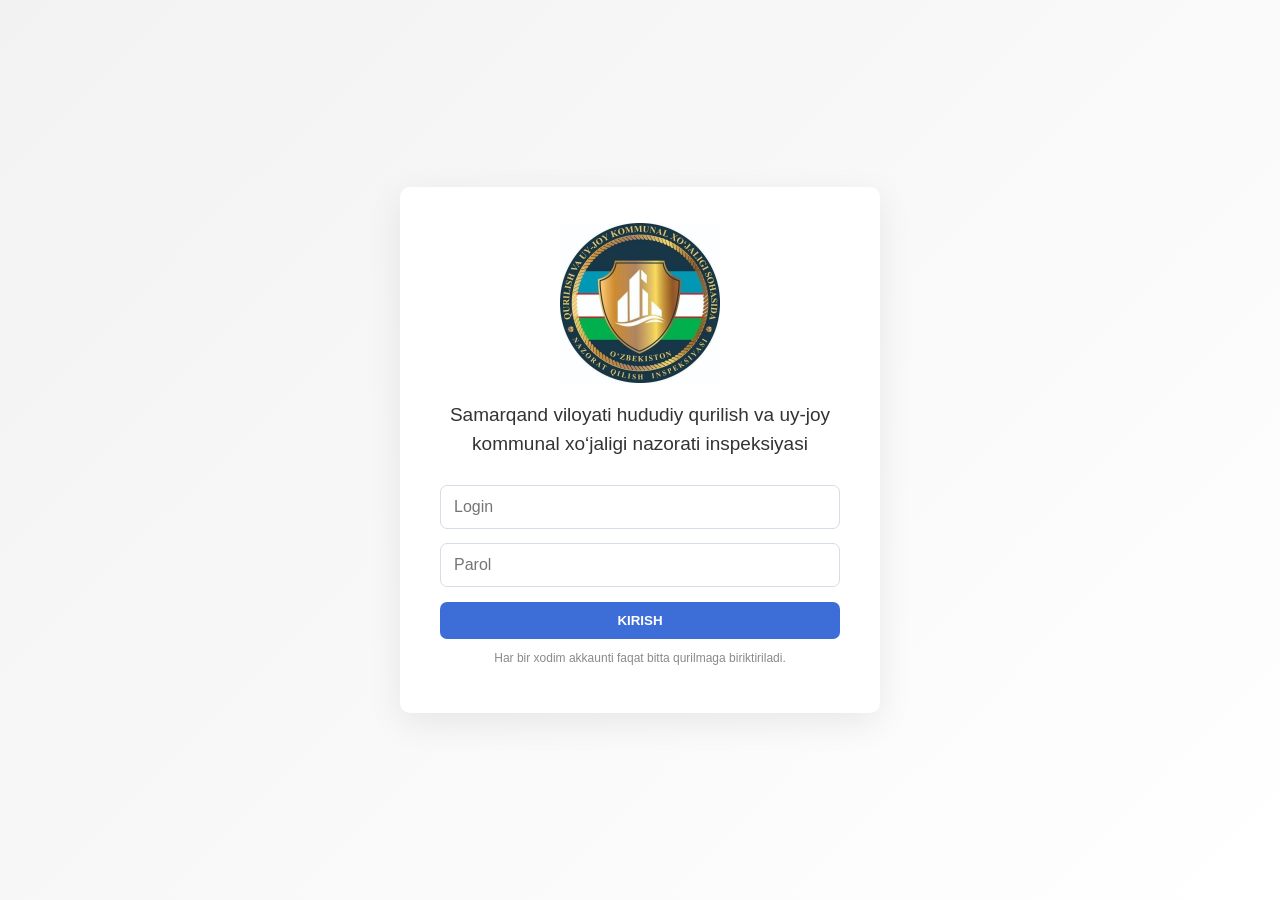
<file: index.html>
<!doctype html>
<html lang="uz">
<head>
  <meta charset="utf-8">
  <meta name="viewport" content="width=device-width,initial-scale=1,viewport-fit=cover">
  <meta name="theme-color" content="#315fca">
  <meta name="description" content="Xodimlar davomatini GPS orqali nazorat qilish tizimi">
  <link rel="manifest" href="manifest.webmanifest">
  <link rel="icon" href="assets/icon-192.png">
  <link rel="apple-touch-icon" href="assets/icon-192.png">
  <link rel="stylesheet" href="style.css">
  <title>Davomat nazorati</title>
</head>
<body>
<div id="toast" class="toast"></div>

<section id="loginPage" class="login-page">
  <form id="loginForm" class="login-card">
    <img src="assets/logo.png" class="login-logo" alt="Inspeksiya logotipi">
    <h1>Samarqand viloyati hududiy qurilish va uy-joy kommunal xo‘jaligi nazorati inspeksiyasi</h1>
    <div id="loginError" class="alert danger hidden"></div>
    <input id="username" autocomplete="username" placeholder="Login" required>
    <input id="password" type="password" autocomplete="current-password" placeholder="Parol" required>
    <button class="primary wide" type="submit">KIRISH</button>
    <button id="installBtnLogin" class="ghost wide hidden" type="button">📲 DASTURNI O‘RNATISH</button>
    <p class="hint">Har bir xodim akkaunti faqat bitta qurilmaga biriktiriladi.</p>
  </form>
</section>

<div id="appShell" class="app-shell hidden">
  <aside id="sidebar">
    <div class="side-brand">
      <img src="assets/logo.png" alt="">
      <div>Davomat</div>
    </div>
    <nav id="employeeNav">
      <button data-page="profile">👤 <span>Mening profilim</span></button>
      <button data-page="attendance">✅ <span>Davomat yuborish</span></button>
      <button data-page="myStats">📊 <span>Mening davomatim</span></button>
    </nav>
    <nav id="adminNav" class="hidden">
      <button data-page="adminDashboard">📊 <span>Boshqaruv paneli</span></button>
      <button data-page="users">👥 <span>Xodimlar</span></button>
      <button data-page="pending">⏳ <span>Tasdiqlash kutilmoqda</span></button>
      <button data-page="allAttendance">🗂️ <span>Barcha davomatlar</span></button>
      <button data-page="monthly">📅 <span>Oylik hisobot</span></button>
      <a id="sheetLink" target="_blank" rel="noopener">📗 <span>Google Sheet</span></a>
      <button data-page="settings">⚙️ <span>Sozlamalar</span></button>
    </nav>
    <div class="side-bottom">
      <button id="installBtn" class="hidden">📲 <span>O‘rnatish</span></button>
      <button id="logoutBtn">↪ <span>Chiqish</span></button>
    </div>
  </aside>

  <main>
    <header>
      <button id="menuBtn" class="menu-btn">☰</button>
      <div id="currentUserName"></div>
    </header>
    <div id="content"></div>
  </main>
</div>

<script src="config.js"></script>
<script src="app.js"></script>
</body>
</html>
</file>
<file: style.css>
:root{--blue:#3d6ed8;--blue2:#2e59c4;--green:#20bf91;--bg:#f5f7fb;--text:#333;--border:#e2e6ef;--danger:#d84343;--amber:#bd8100}
*{box-sizing:border-box}body{margin:0;font-family:Arial,Helvetica,sans-serif;background:var(--bg);color:var(--text)}
.hidden{display:none!important}.login-page{min-height:100vh;display:grid;place-items:center;padding:20px;background:linear-gradient(135deg,#f2f2f2,#fff)}
.login-card{width:min(480px,94vw);background:#fff;padding:36px 40px;border-radius:10px;box-shadow:0 10px 35px #00000014;text-align:center}
.login-logo{width:160px;max-width:45vw;height:auto;margin-bottom:14px}.login-card h1{font-size:19px;line-height:1.5;font-weight:500;margin:0 0 20px}
input,textarea,select{width:100%;padding:12px 13px;border:1px solid #d7dce7;border-radius:7px;font:inherit;background:#fff}
.login-card input{margin:7px 0}.primary,.success-btn,.danger-btn,.secondary,.ghost{border:0;border-radius:7px;padding:11px 16px;font-weight:700;cursor:pointer}
.primary{background:var(--blue);color:#fff}.wide{width:100%;margin-top:8px}.ghost{background:#eef3ff;color:#315fca}.hint{font-size:12px;color:#8a8a8a}
.alert{padding:11px 12px;border-radius:7px;margin:10px 0;text-align:left}.danger{background:#ffe9e9;color:#9d1c1c;border:1px solid #ffcaca}.success{background:#e5f8f1;color:#14775c;border:1px solid #b8eadb}
.toast{position:fixed;right:18px;top:18px;z-index:9999;max-width:360px;padding:12px 16px;border-radius:8px;color:white;background:#222;box-shadow:0 8px 30px #0003;display:none}
.app-shell{min-height:100vh;display:flex}aside{width:240px;background:linear-gradient(180deg,#4d7ce1,#2f5cc9);color:white;position:fixed;inset:0 auto 0 0;padding:18px 12px;z-index:20}
.side-brand{text-align:center;font-weight:700;font-size:20px;margin-bottom:20px}.side-brand img{width:82px;height:82px;object-fit:contain;border-radius:50%;display:block;margin:0 auto 8px;background:white}
nav button,.side-bottom button,nav a{width:100%;display:flex;gap:10px;align-items:center;color:#eef3ff;background:transparent;border:0;text-decoration:none;padding:12px 10px;border-radius:8px;font-size:15px;cursor:pointer;text-align:left;margin:2px 0}
nav button:hover,.side-bottom button:hover,nav a:hover,nav button.active{background:#ffffff20}.side-bottom{position:absolute;bottom:18px;left:12px;right:12px}
main{margin-left:240px;min-height:100vh;width:calc(100% - 240px)}header{height:70px;background:#fff;display:flex;align-items:center;justify-content:space-between;padding:0 26px;box-shadow:0 1px 4px #0000000d;position:sticky;top:0;z-index:10}
.menu-btn{display:none;border:0;background:none;font-size:24px}#content{padding:26px}.page-title{font-size:30px;font-weight:500;margin:0 0 18px}
.card{background:#fff;border-radius:9px;padding:20px;margin:14px 0;box-shadow:0 4px 18px #0000000b}.grid-2{display:grid;grid-template-columns:1fr 1fr;gap:14px}.grid-3{display:grid;grid-template-columns:repeat(3,1fr);gap:14px}
.kpis{display:grid;grid-template-columns:repeat(5,minmax(130px,1fr));gap:12px}.kpi{background:#fff;border-radius:9px;padding:18px;box-shadow:0 4px 18px #0000000b}.kpi b{display:block;font-size:28px;color:#315fca}.kpi span{font-size:13px}
table{width:100%;border-collapse:collapse;background:#fff}th{background:var(--green);color:white;text-align:left}th,td{border:1px solid #e6e8ee;padding:10px;vertical-align:top}.table-wrap{overflow:auto}.badge{display:inline-block;padding:4px 8px;border-radius:12px;font-size:12px}.pending{background:#fff2c9;color:#795d00}.approved{background:#daf7ed;color:#14765b}.rejected{background:#ffe0e0;color:#a22}.inactive{background:#eee;color:#666}
.toolbar{display:flex;gap:9px;flex-wrap:wrap;align-items:center;margin-bottom:12px}.toolbar input,.toolbar select{width:auto;min-width:170px}.success-btn{background:var(--green);color:white}.danger-btn{background:var(--danger);color:white}.secondary{background:#63789f;color:white}.small{padding:7px 10px;font-size:12px}
.form-row{display:grid;grid-template-columns:repeat(2,1fr);gap:10px}.form-row>div label,.field label{display:block;font-size:13px;font-weight:700;margin:5px 0}.field{margin:10px 0}
.profile-card{display:grid;grid-template-columns:180px 1fr;gap:20px;align-items:center}.profile-logo{width:150px;height:150px;object-fit:contain}
.map-link{font-weight:700}.note{color:#666;font-size:13px}.modal{position:fixed;inset:0;background:#0007;z-index:100;display:grid;place-items:center;padding:20px}.modal-card{background:white;width:min(650px,96vw);max-height:90vh;overflow:auto;border-radius:10px;padding:20px}
.modal-actions{display:flex;gap:8px;justify-content:flex-end;margin-top:12px}
@media(max-width:900px){aside{width:78px}.side-brand div,aside span{display:none}.side-brand img{width:54px;height:54px}main{margin-left:78px;width:calc(100% - 78px)}.kpis{grid-template-columns:repeat(2,1fr)}.grid-2,.grid-3,.form-row,.profile-card{grid-template-columns:1fr}}
@media(max-width:600px){aside{transform:translateX(-100%);width:240px;transition:.2s}aside.open{transform:translateX(0)}aside span,.side-brand div{display:inline}.menu-btn{display:block}main{margin-left:0;width:100%}#content{padding:16px}header{padding:0 15px}.kpis{grid-template-columns:1fr 1fr}.login-card{padding:28px 22px}.page-title{font-size:25px}}

#busyBar{position:fixed;left:0;top:0;height:3px;width:0;background:#20bf91;z-index:20000;opacity:0;transition:opacity .15s}
#busyBar.show{opacity:1;animation:busyMove 1.05s ease-in-out infinite}
@keyframes busyMove{0%{left:0;width:10%}50%{left:25%;width:55%}100%{left:90%;width:10%}}
.soft-loading{color:#777;padding:14px 18px}

.daily-card{padding:18px 20px}.daily-head{display:flex;justify-content:space-between;gap:16px;align-items:center;margin-bottom:12px}.daily-head h3{margin:0 0 4px}.daily-summary{display:grid;grid-template-columns:repeat(3,minmax(120px,180px));gap:10px;margin:12px 0 16px}.daily-summary>div{background:#f8faff;border:1px solid #e5eaf4;border-radius:8px;padding:12px}.daily-summary b{display:block;font-size:26px;color:#315fca}.daily-summary span{font-size:12px;color:#666}.green-num{color:#15966f!important}.red-num{color:#d84343!important}.daily-table td,.daily-table th{white-space:normal}.daily-table th:first-child,.daily-table td:first-child{width:54px;text-align:center}@media(max-width:700px){.daily-head{align-items:stretch;flex-direction:column}.daily-summary{grid-template-columns:repeat(3,1fr)}.daily-summary b{font-size:22px}.daily-table{min-width:760px}}
</file>
